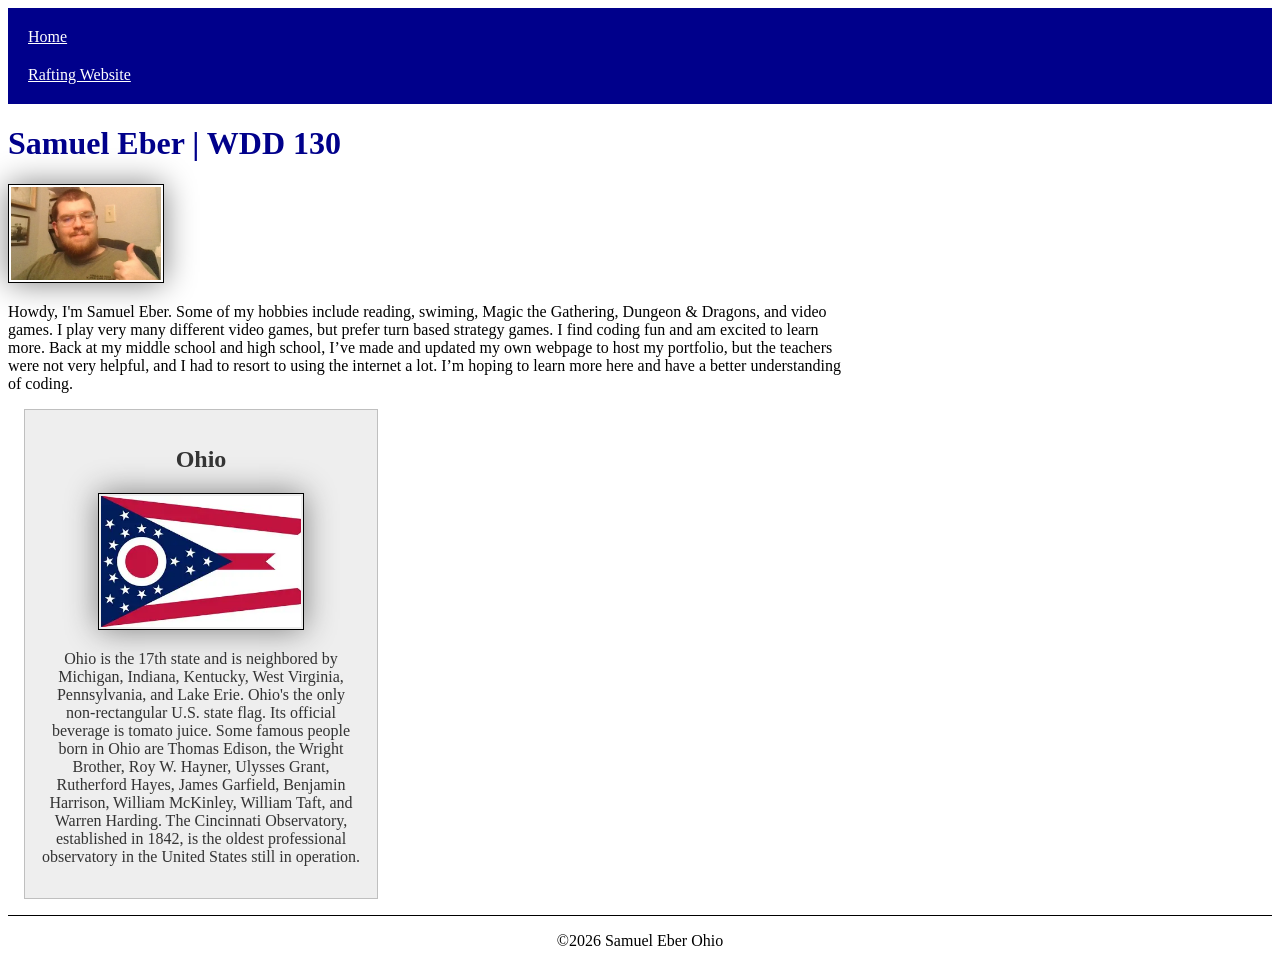
<file: index.html>
<!DOCTYPE html>
<html lang="en-US">

<head>
    <meta charset="UTF-8">
    <meta name="viewport" content="width=device-width, initial-scale=1.0">
    <title>Samuel Eber | WDD 130</title>
    <meta name="description" content="Samuel Eber, Ohio, College Project, BYU, WWD 130, Web Fundamentals">
    <meta name="author" content="Samuel Eber">
    <link rel="stylesheet" href="styles/styles.css">
</head>

<body>
    <header>
        <nav>
            <a href="index.html">Home</a>
            <a href="wwr/about.html">Rafting Website</a>
        </nav>
    </header>
    <main>
        <h1>Samuel Eber | WDD 130</h1>
        <img src="images/profile.jpg" alt="Samuel Eber" width="200">
        <p> Howdy, I'm Samuel Eber. Some of my hobbies include reading, swiming, Magic the Gathering, Dungeon & Dragons, and video games. I play very many different video games, but prefer turn based strategy games. I find coding fun and am excited to learn more. Back at my middle school and high school, I’ve made and updated my own webpage to host my portfolio, but the teachers were not very helpful, and I had to resort to using the internet a lot. I’m hoping to learn more here and have a better understanding of coding. </p>
    </main>
    <aside>
        <h2> Ohio </h2>
        <img src="images/ohio.jpg" alt="Ohio's Flag">
        <p> Ohio is the 17th state and is neighbored by Michigan, Indiana, Kentucky, West Virginia, Pennsylvania, and Lake Erie. Ohio's the only non-rectangular U.S. state flag. Its official beverage is tomato juice. Some famous people born in Ohio are Thomas Edison, the Wright Brother, Roy W. Hayner, Ulysses Grant, Rutherford Hayes, James Garfield, Benjamin Harrison, William McKinley, William Taft, and Warren Harding. The Cincinnati Observatory, established in 1842, is the oldest professional observatory in the United States still in operation. </p>
    </aside>
    <footer>
        <p>
            ©2026 Samuel Eber Ohio
        </p>
    </footer>
</body>

</html>
</file>
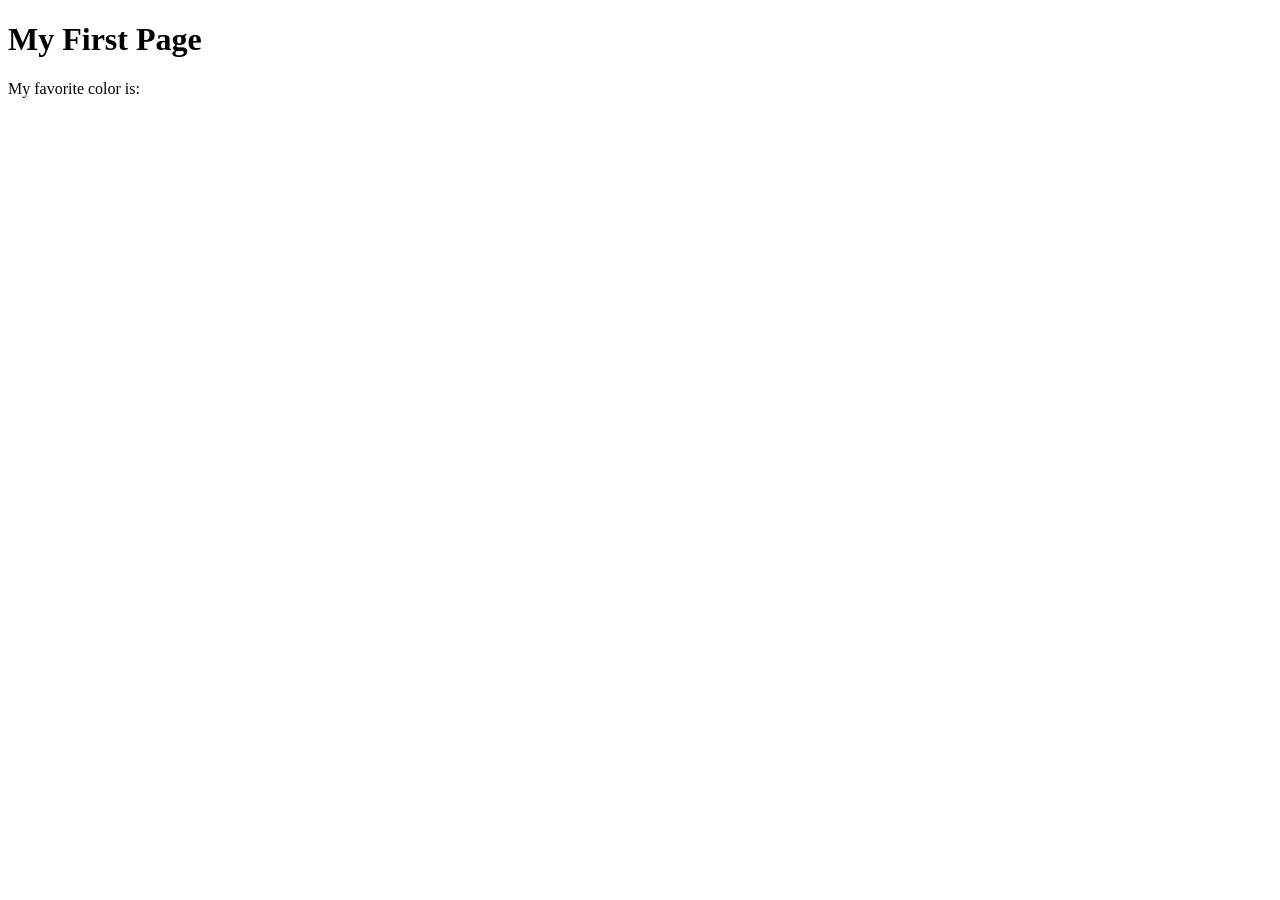
<file: week01/first-page.html>
<!DOCTYPE html>
<html lang="en">

<head>
    <meta charset="UTF-8">
    <meta name="viewport" content="width=device-width, initial-scale=1.0">
    <title>My First Page</title>
</head>

<body>
    <h1>My First Page</h1>
    <p>My favorite color is: </p>
</body>

</html>
</file>
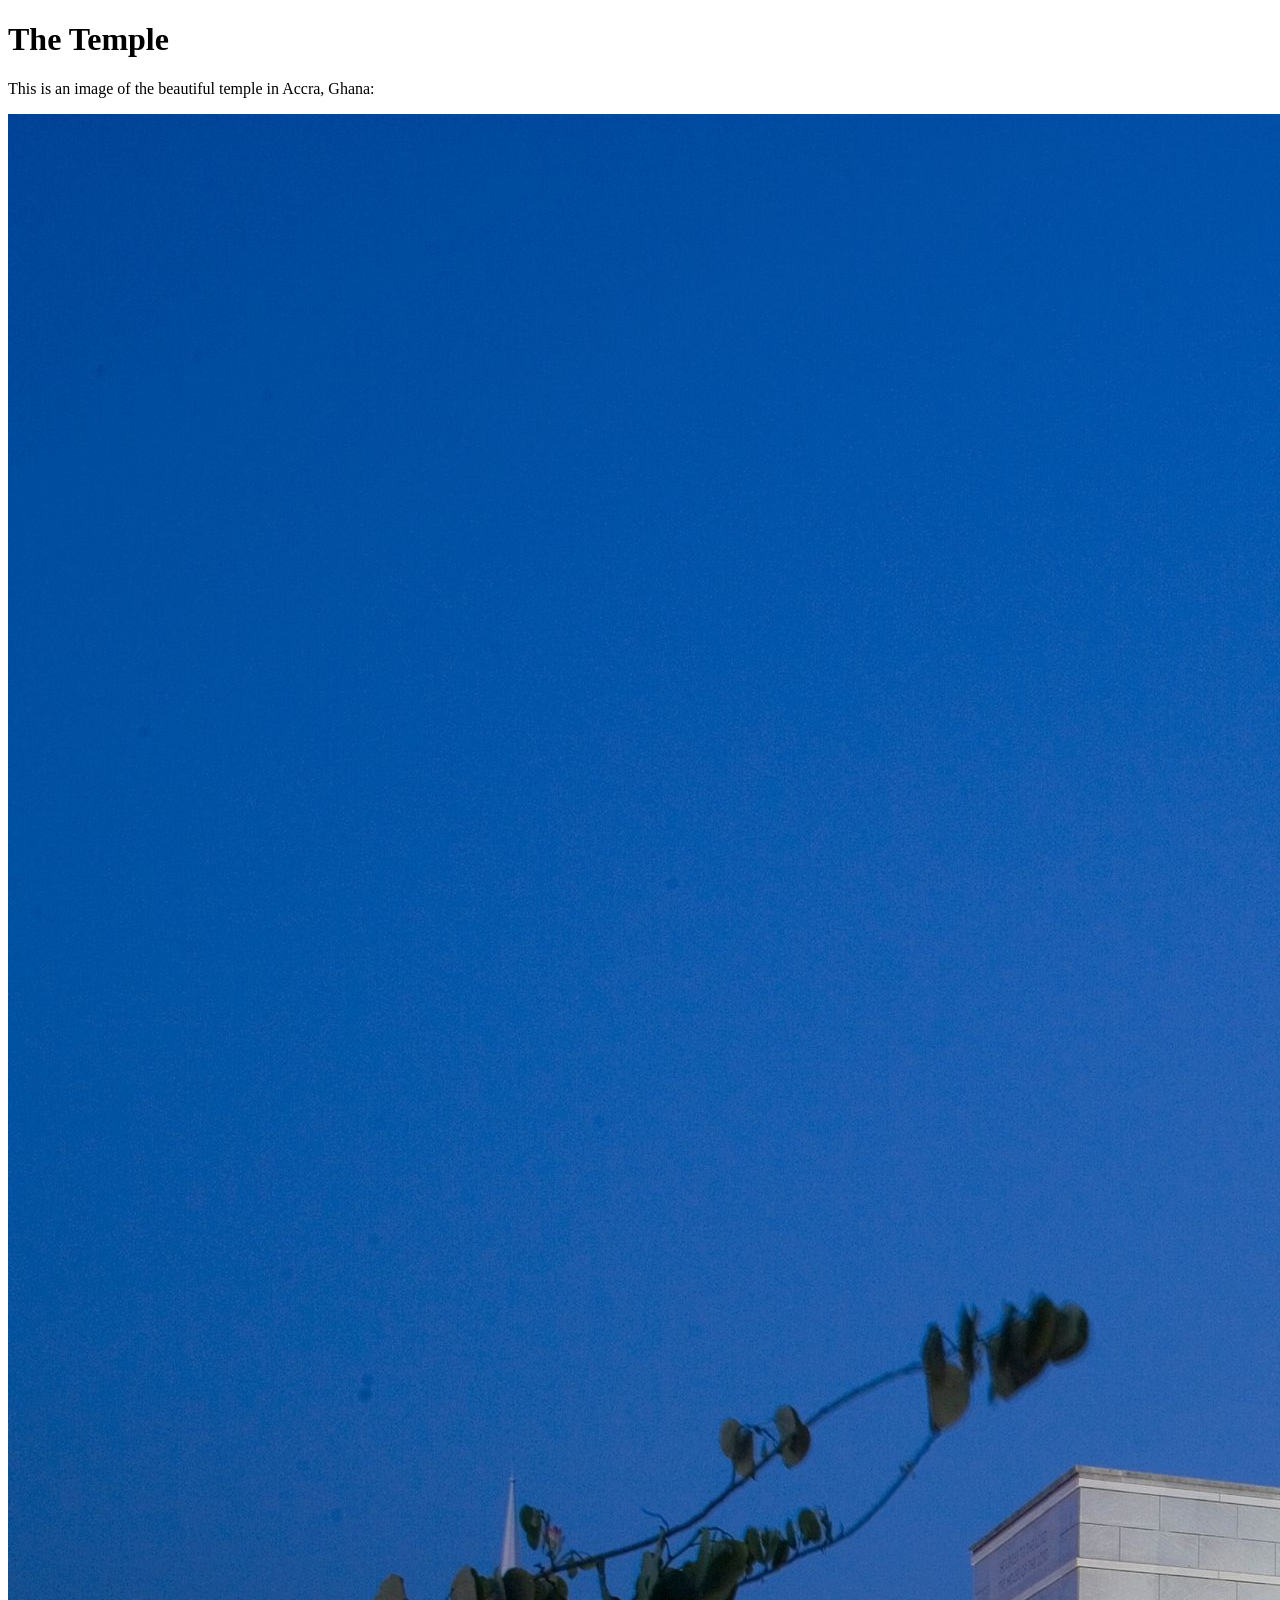
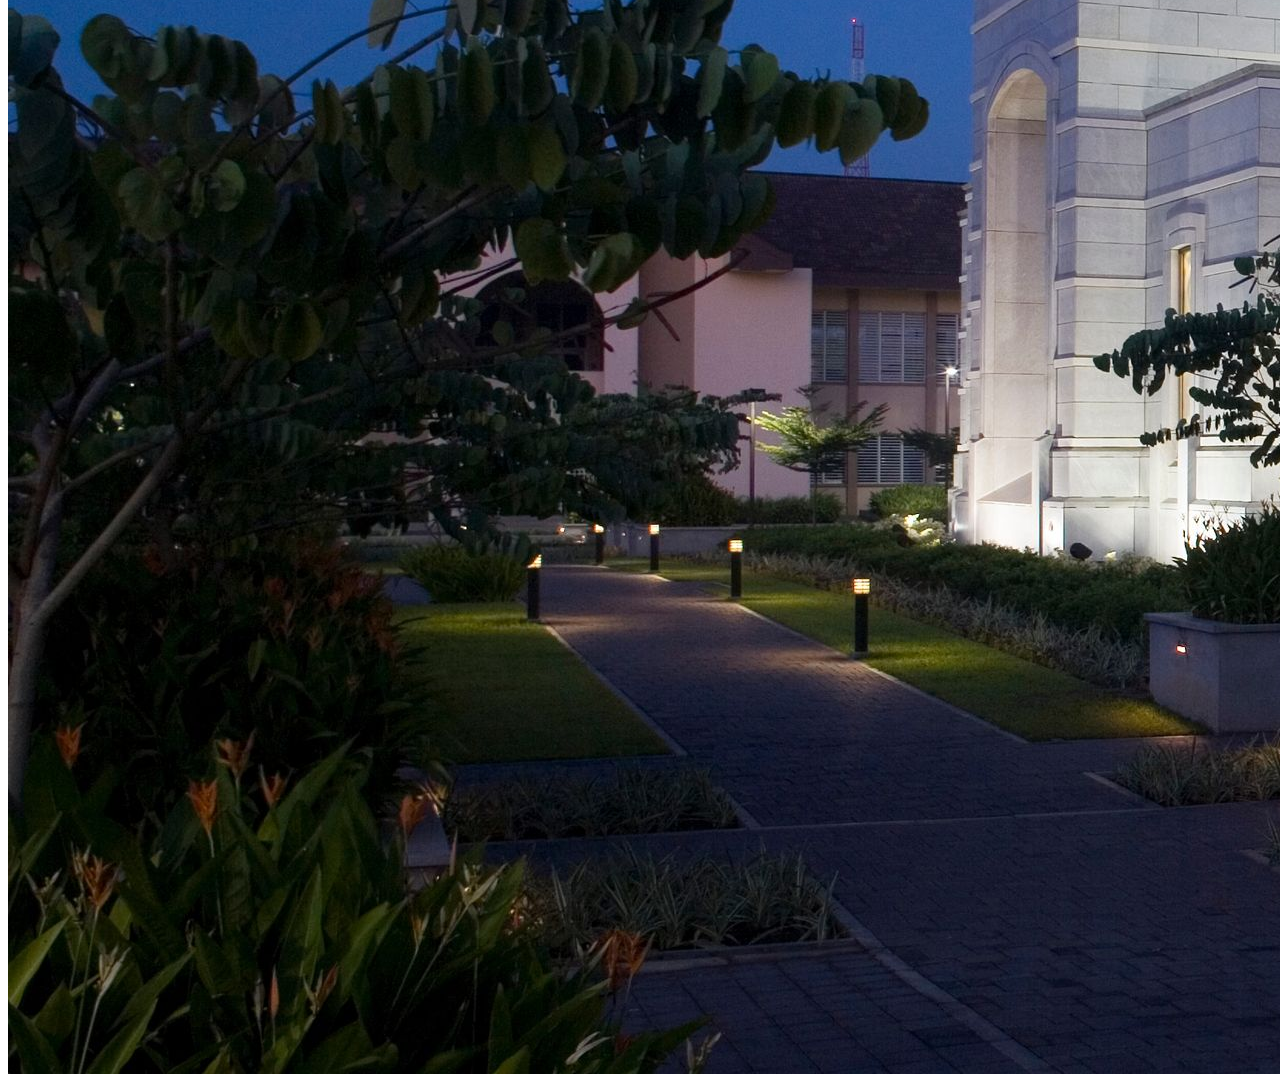
<file: week01/images.html>
<!DOCTYPE html>
<html lang="en">

<head>
    <meta charset="UTF-8">
    <meta name="viewport" content="width=device-width, initial-scale=1.0">
    <title>Temple Image</title>
</head>

<body>
    <h1>The Temple</h1>
    <p>This is an image of the beautiful temple in Accra, Ghana:</p>
    <img src="images/temple-large.jpeg" alt="The Accra Ghana Temple">

</body>

</html>
</file>
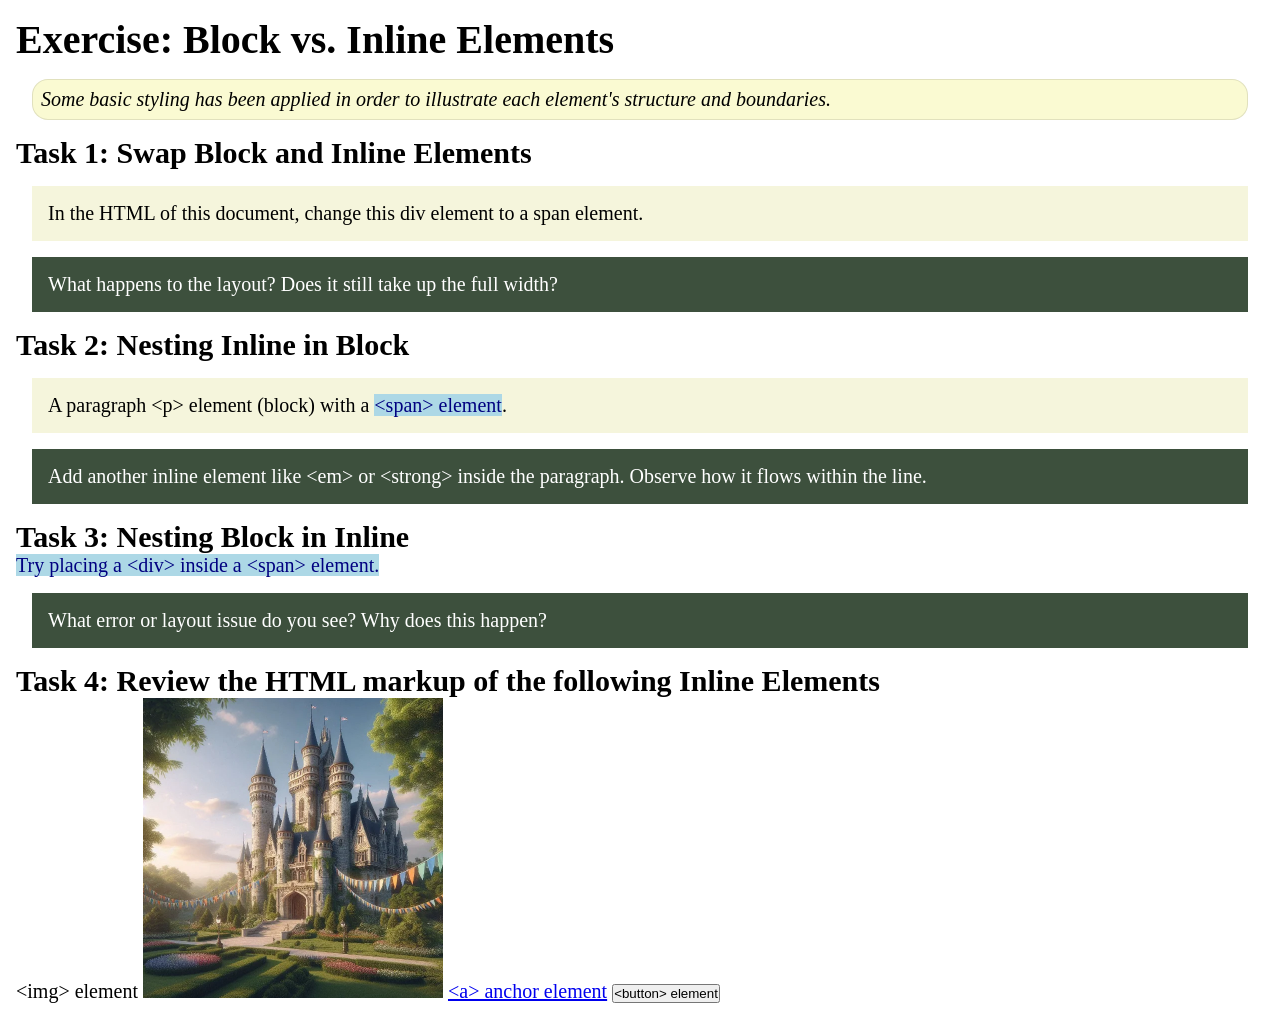
<file: week02/block-vs-inline.html>
<!DOCTYPE html>
<html lang="en">

<head>
    <meta charset="UTF-8">
    <meta name="viewport" content="width=device-width, initial-scale=1.0">
    <title>Exercise: Block vs. Inline Elements</title>
    <link rel="stylesheet" href="styles/block-vs-inline.css">
</head>

<body>
    <main>
        <h1>Exercise: Block vs. Inline Elements</h1>
        <p class="note">Some basic styling has been applied in order to illustrate each element's structure and boundaries.</p>

        <h2>Task 1: Swap Block and Inline Elements</h2>
        <div>In the HTML of this document, change this div element to a span element.</div>

        <p class="question">What happens to the layout? Does it still take up the full width?</p>

        <h2>Task 2: Nesting Inline in Block</h2>
        <p>A paragraph &lt;p&gt; element (block) with a <span>&lt;span&gt; element</span>.</p>
        <p class="question">Add another inline element like &lt;em&gt; or &lt;strong&gt; inside the paragraph. Observe how it flows within the line.</p>

        <h2>Task 3: Nesting Block in Inline</h2>
        <span>Try placing a &lt;div&gt; inside a &lt;span&gt; element.</span>
        <p class="question">What error or layout issue do you see? Why does this happen?</p>

        <h2>Task 4: Review the HTML markup of the following Inline Elements</h2>
        &lt;img&gt; element
        <img src="images/castle.webp" alt="placeholder image (images are inline)" width="300" height="300">
        <a href="https://churchofjesuschrist.org">&lt;a&gt; anchor element</a>
        <button type="button">&lt;button&gt; element</button>
    </main>
</body>

</html>
</file>
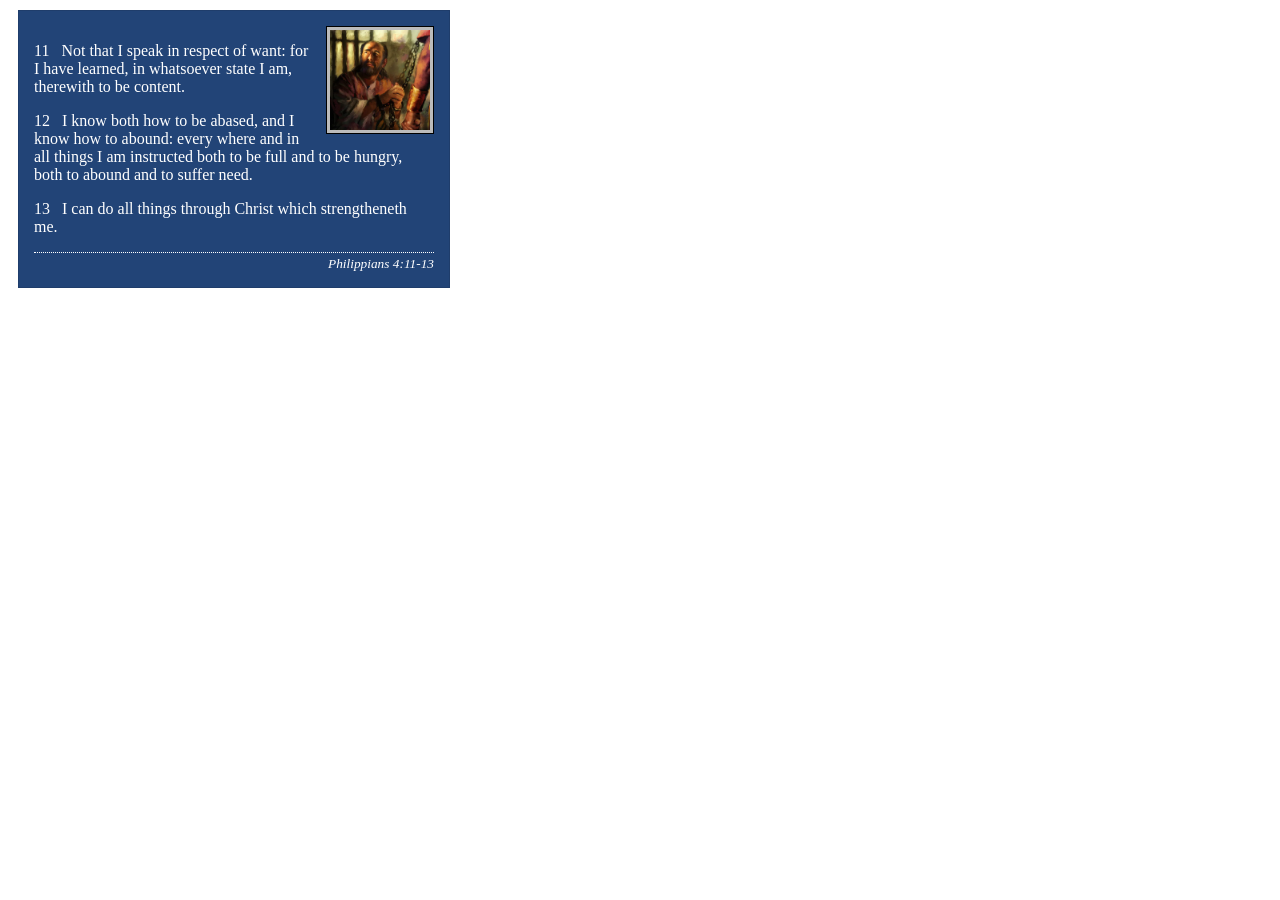
<file: week02/box-model-solution.html>
<!DOCTYPE html>
<html lang="en">

<head>
    <meta charset="UTF-8">
    <meta name="viewport" content="width=device-width, initial-scale=1.0">
    <title>Box Model Activity</title>
    <link rel="stylesheet" href="styles/box-model-solution.css">
</head>

<body>
    <main>
        <div class="callout">
            <img src="images/apostle-paul-imprisoned.webp" alt="Paul the Apostle - Imprisoned in Rome" width="200" height="200">
            <blockquote>
                <p>11 &nbsp; Not that I speak in respect of want: for I have learned, in whatsoever state I am, therewith to be content.</p>
                <p>12 &nbsp; I know both how to be abased, and I know how to abound: every where and in all things I am instructed both to be full and to be hungry, both to abound and to suffer need.</p>
                <p>13 &nbsp; I can do all things through Christ which strengtheneth me.</p>
            </blockquote>
            <cite>Philippians 4:11-13</cite>
        </div>
    </main>
</body>

</html>
</file>
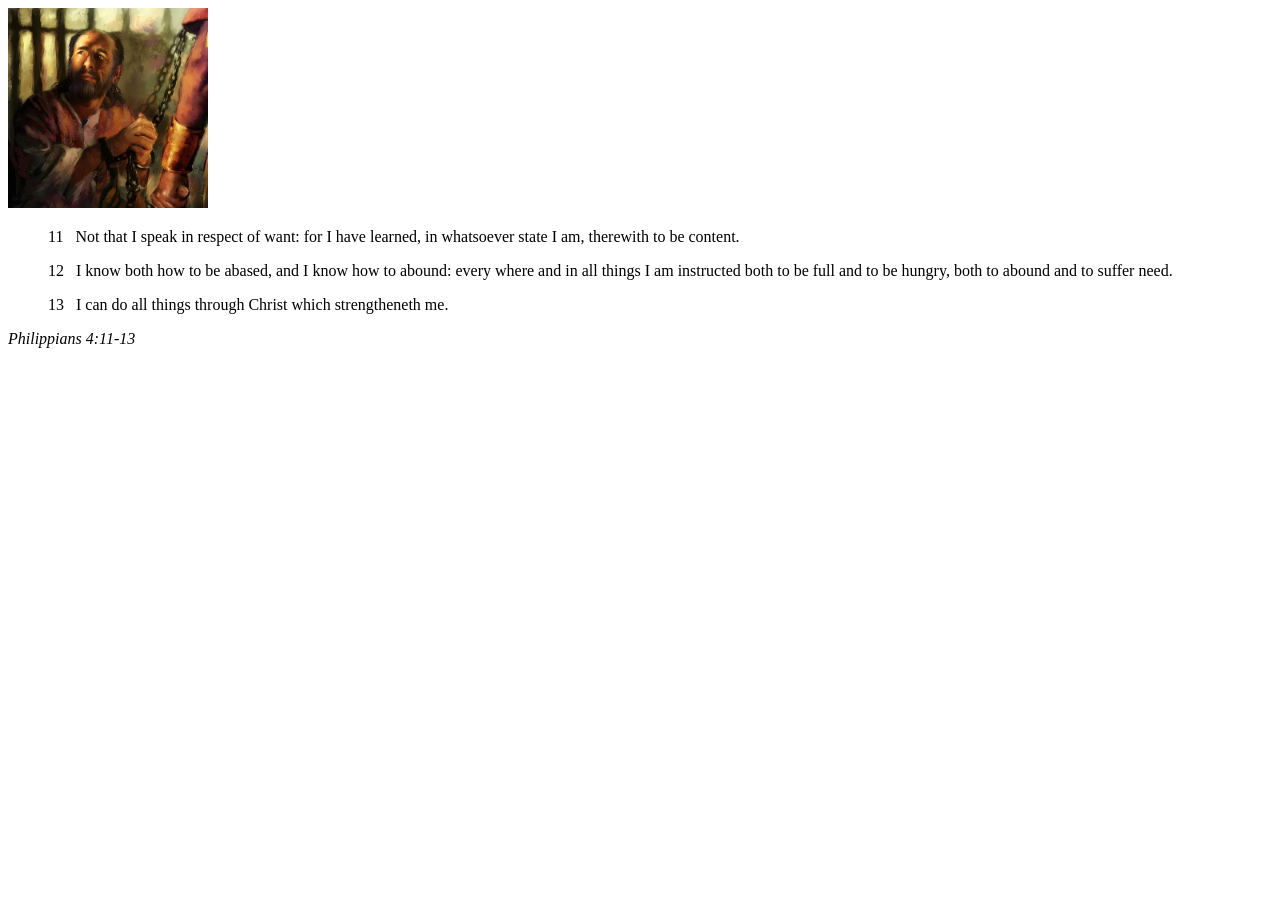
<file: week02/box-model.html>
<!DOCTYPE html>
<html lang="en">

<head>
    <meta charset="UTF-8">
    <meta name="viewport" content="width=device-width, initial-scale=1.0">
    <title>Box Model Activity</title>
</head>

<body>
    <main>
        <div class="callout">
            <img src="images/apostle-paul-imprisoned.webp" alt="Paul the Apostle - Imprisoned in Rome" width="200" height="200">
            <blockquote>
                <p>11 &nbsp; Not that I speak in respect of want: for I have learned, in whatsoever state I am, therewith to be content.</p>
                <p>12 &nbsp; I know both how to be abased, and I know how to abound: every where and in all things I am instructed both to be full and to be hungry, both to abound and to suffer need.</p>
                <p>13 &nbsp; I can do all things through Christ which strengtheneth me.</p>
            </blockquote>
            <cite>Philippians 4:11-13</cite>
        </div>
    </main>
</body>

</html>
</file>
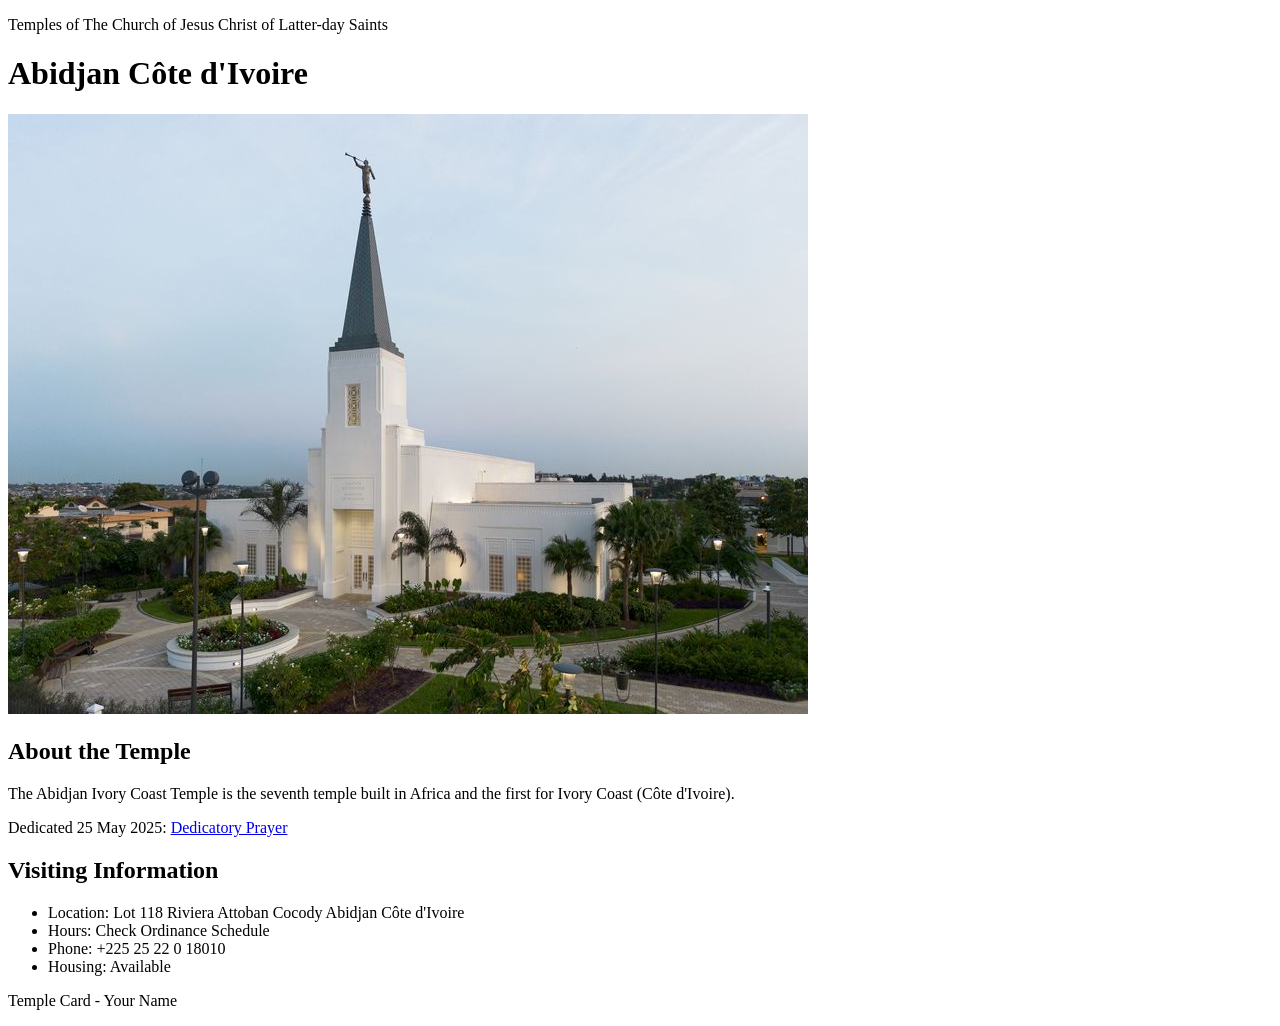
<file: week02/temple.html>
<!DOCTYPE html>
<html lang="en">

<head>
    <meta charset="UTF-8">
    <meta name="viewport" content="width=device-width, initial-scale=1.0">
    <title>Temple Card - Abidjan Côte d'Ivoire</title>
</head>

<body>
    <header>
        <p>Temples of The Church of Jesus Christ of Latter-day Saints</p>
    </header>
    <main>
        <h1>Abidjan Côte d'Ivoire</h1>
        <picture>
            <img src="images/abidjan-ivory-coast.jpeg" alt="Abidjan Côte d'Ivoire Temple">
        </picture>
        <section>
            <h2>About the Temple</h2>
            <p>The Abidjan Ivory Coast Temple is the seventh temple built in Africa and the first for Ivory Coast (Côte d'Ivoire).</p>
            <p>Dedicated 25 May 2025: <a href="https://www.churchofjesuschrist.org/temples/dedicatory-prayer/abidjan-ivory-coast-temple/2025-05-25?lang=eng" target="_blank" rel="noopener noreferrer">Dedicatory Prayer</a></p>
        </section>
        <section>
            <h2>Visiting Information</h2>
            <ul>
                <li>Location: Lot 118 Riviera Attoban Cocody Abidjan Côte d'Ivoire</li>
                <li>Hours: Check Ordinance Schedule</li>
                <li>Phone: +225 25 22 0 18010</li>
                <li>Housing: Available</li>
            </ul>
        </section>
    </main>
    <footer>
        <p>Temple Card - Your Name</p>
    </footer>
</body>

</html>
</file>
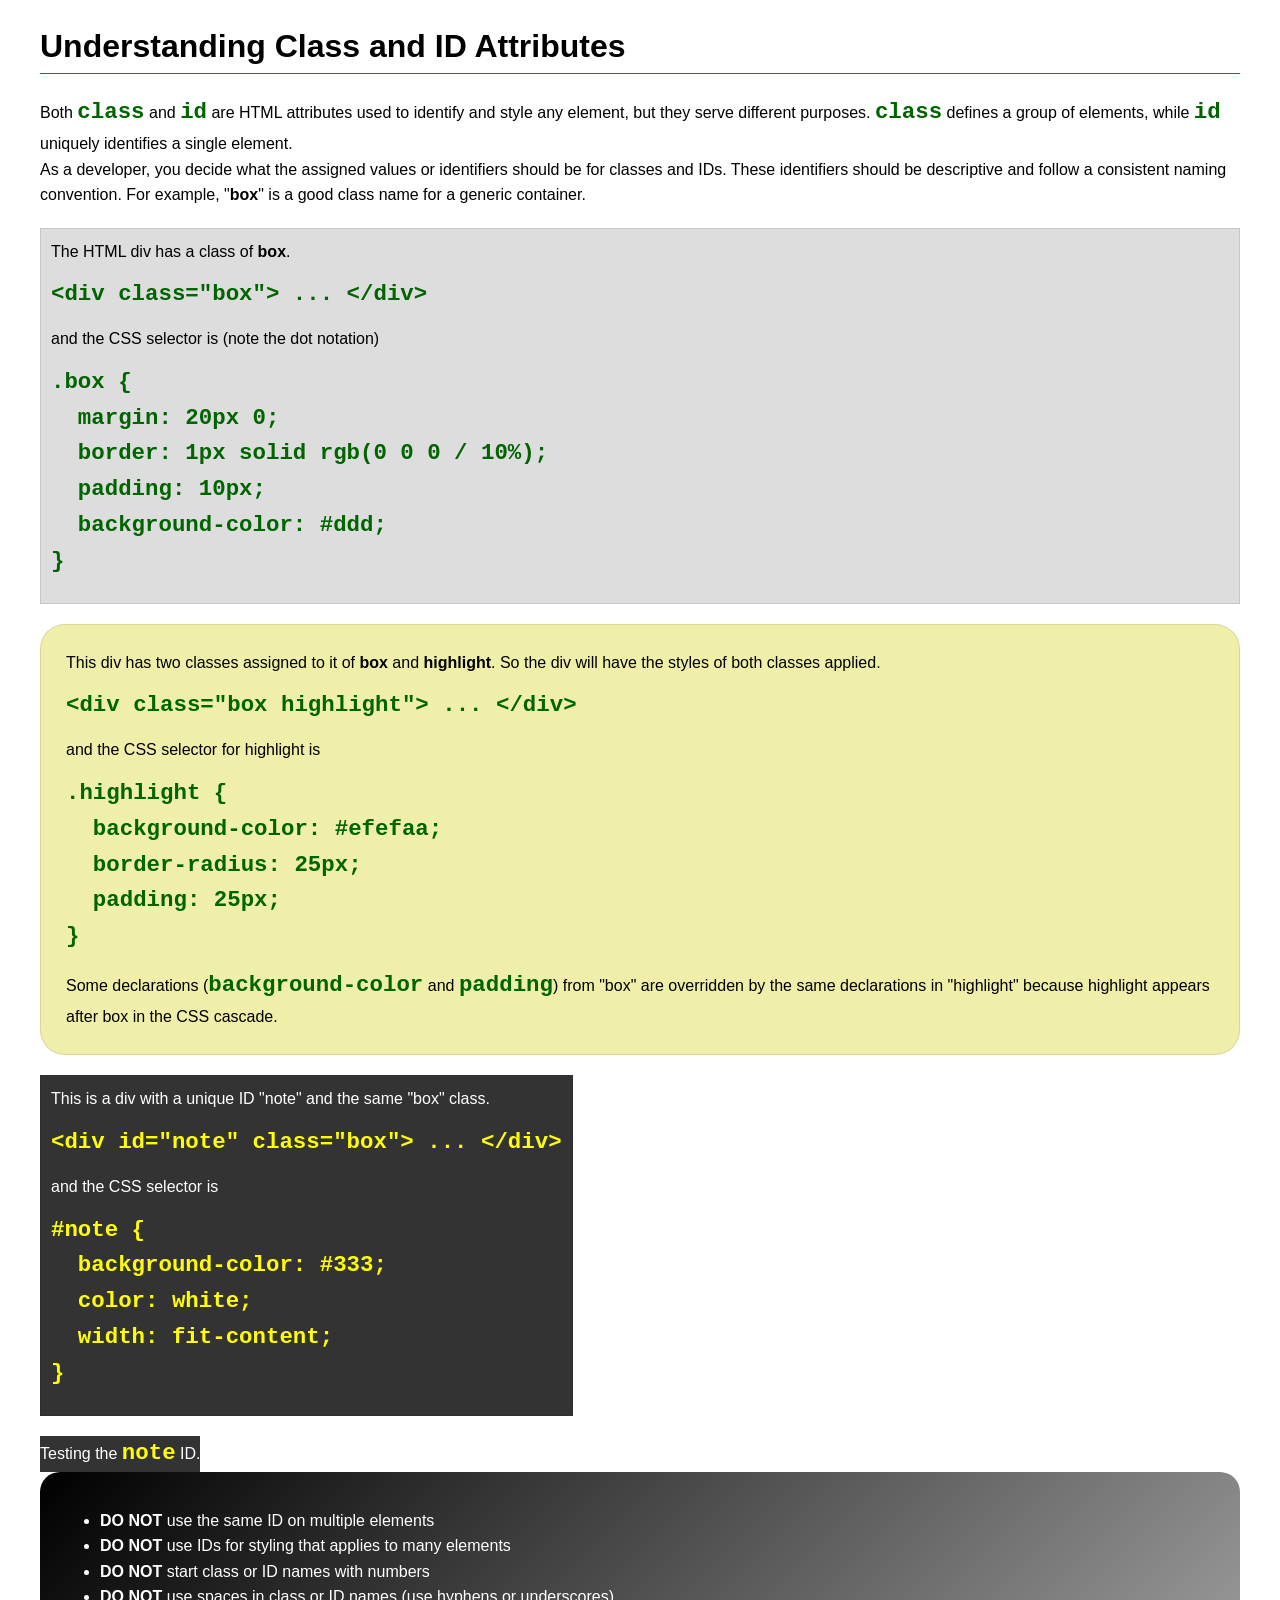
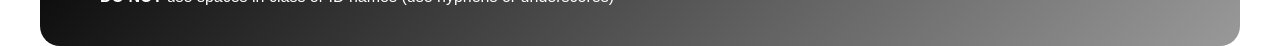
<file: week03/class-and-id.html>
<!DOCTYPE html>
<html lang="en">

<head>
    <meta charset="UTF-8">
    <meta name="viewport" content="width=device-width, initial-scale=1.0">
    <title>Class vs ID Attributes</title>
    <link rel="stylesheet" href="styles/class-and-id.css">
</head>

<body>
    <h1>Understanding Class and ID Attributes</h1>
    <p>Both <code>class</code> and <code>id</code> are HTML attributes used to identify and style any element, but they serve different purposes. <code>class</code> defines a group of elements, while <code>id</code> uniquely identifies a single element.</p>
    <p>As a developer, you decide what the assigned values or identifiers should be for classes and IDs. These identifiers should be descriptive and follow a consistent naming convention. For example, "<strong>box</strong>" is a good class name for a generic container.</p>
    <div class="box">
        <p>The HTML div has a class of <strong>box</strong>.</p>
        <pre><code class="html">&lt;div class="box"&gt; ... &lt;/div&gt;</code></pre>
        and the CSS selector is (note the dot notation)
        <pre><code class="css">.box {
  margin: 20px 0;
  border: 1px solid rgb(0 0 0 / 10%);
  padding: 10px;
  background-color: #ddd; 
}</code></pre>
    </div>

    <div class="box highlight">
        <p>This div has two classes assigned to it of <strong>box</strong> and <strong>highlight</strong>. So the div will have the styles of both classes applied.</p>
        <pre><code class="html">&lt;div class="box highlight"&gt; ... &lt;/div&gt;</code></pre>
        and the CSS selector for highlight is
        <pre><code class="css">.highlight {
  background-color: #efefaa;
  border-radius: 25px;
  padding: 25px;
}</code></pre>
        <p>Some declarations (<code>background-color</code> and <code>padding</code>) from "box" are overridden by the same declarations in "highlight" because highlight appears after box in the CSS cascade.</p>
    </div>

    <div id="note" class="box">
        <p>This is a div with a unique ID "note" and the same "box" class.</p>
        <pre><code class="html">&lt;div id="note" class="box"&gt; ... &lt;/div&gt;</code></pre>
        and the CSS selector is
        <pre><code class="css">#note {
  background-color: #333;
  color: white;
  width: fit-content;
}</code></pre>
    </div>

    <div id="note">
        <p>Testing the <code>note</code> ID.</p>
    </div>

    <section id="best-practice">
        <ul>
            <li><strong>DO NOT</strong> use the same ID on multiple elements</li>
            <li><strong>DO NOT</strong> use IDs for styling that applies to many elements</li>
            <li><strong>DO NOT</strong> start class or ID names with numbers</li>
            <li><strong>DO NOT</strong> use spaces in class or ID names (use hyphens or underscores)</li>
        </ul>
    </section>

</body>

</html>
</file>
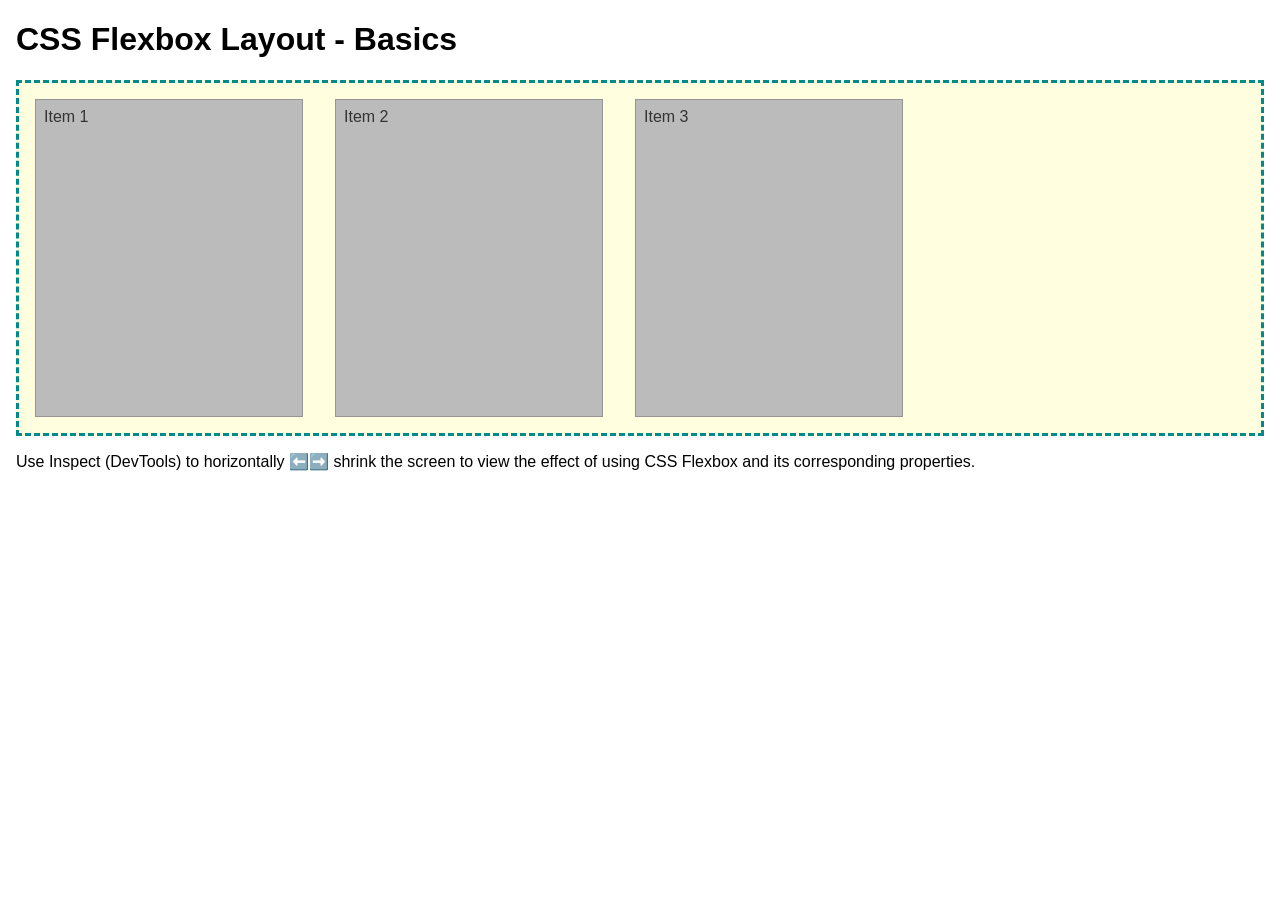
<file: week04/flexbox-layout.html>
<!DOCTYPE html>
<html lang="en">

<head>
    <meta charset="UTF-8">
    <meta name="viewport" content="width=device-width, initial-scale=1.0">
    <title>CSS Flexbox Layout - Basics</title>
    <link rel="stylesheet" href="styles/flexbox.css">
</head>

<body>
    <main>
        <h1>CSS Flexbox Layout - Basics</h1>
        <div class="flex-container">
            <div class="flex-item item1">Item 1</div>
            <div class="flex-item item2">Item 2</div>
            <div class="flex-item item3">Item 3</div>
        </div>
        <p>Use Inspect (DevTools) to horizontally ⬅️➡️ shrink the screen to view the effect of using CSS Flexbox and its corresponding properties.</p>
    </main>
</body>

</html>
</file>
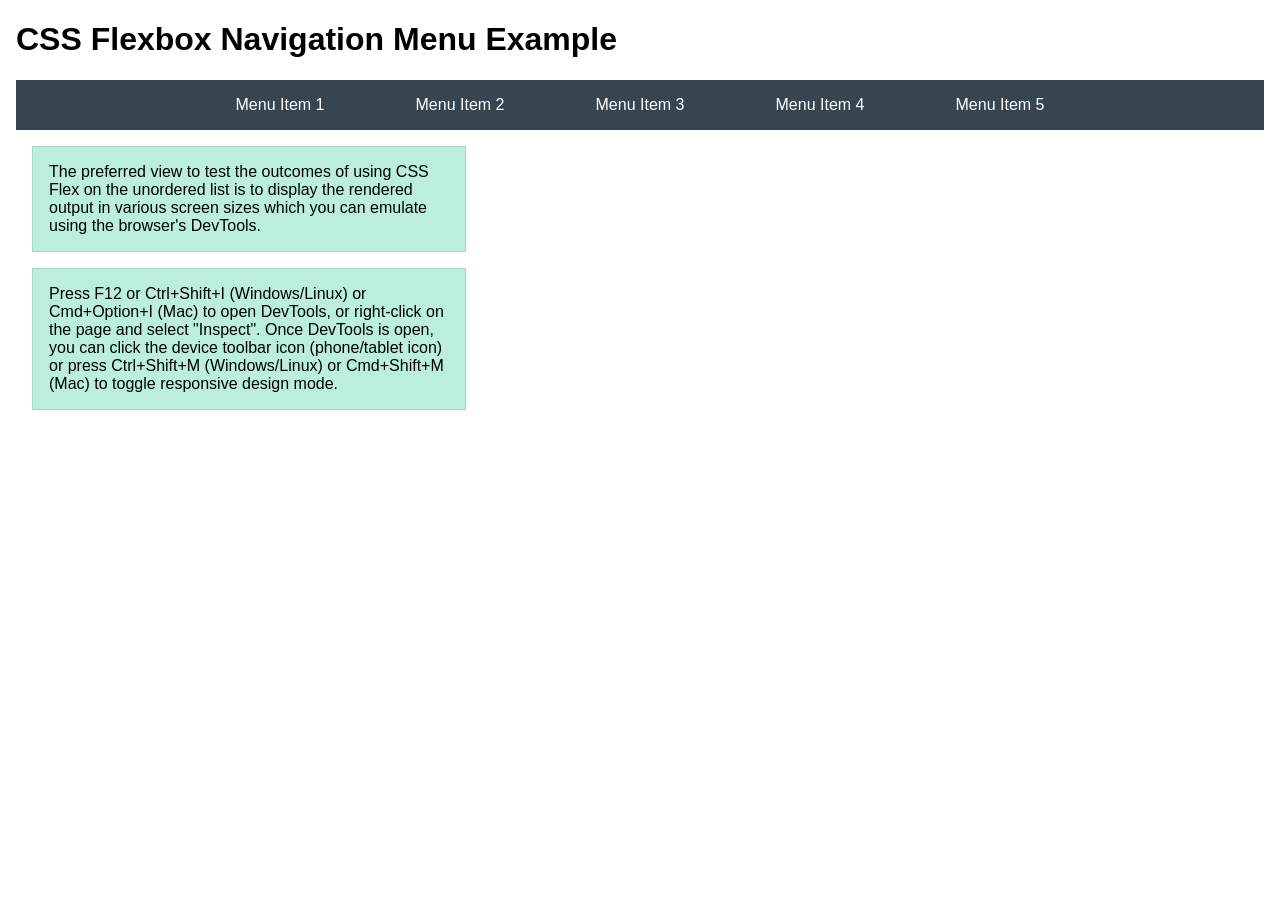
<file: week04/flexbox-menu.html>
<!DOCTYPE html>
<html lang="en">

<head>
    <meta charset="UTF-8">
    <meta name="viewport" content="width=device-width, initial-scale=1.0">
    <title>CSS Flexbox - Navigation Menu</title>
    <link rel="stylesheet" href="styles/flexbox-menu.css">
</head>

<body>
    <main>
        <h1>CSS Flexbox Navigation Menu Example</h1>
        <nav>
            <ul>
                <li><a href="#">Menu Item 1</a></li>
                <li><a href="#">Menu Item 2</a></li>
                <li><a href="#">Menu Item 3</a></li>
                <li><a href="#">Menu Item 4</a></li>
                <li><a href="#">Menu Item 5</a></li>
            </ul>
        </nav>
        <p>The preferred view to test the outcomes of using CSS Flex on the unordered list is to display the rendered output in various screen sizes which you can emulate using the browser's DevTools.</p>

        <p>Press F12 or Ctrl+Shift+I (Windows/Linux) or Cmd+Option+I (Mac) to open DevTools, or right-click on the page and select "Inspect". Once DevTools is open, you can click the device toolbar icon (phone/tablet icon) or press Ctrl+Shift+M (Windows/Linux) or Cmd+Shift+M (Mac) to toggle responsive design mode.</p>
    </main>
</body>

</html>
</file>
<file: styles/styles.css>
nav {
    background-color: darkblue;
    padding: 10px;
}

nav a {
    color: white;
    display: block;
    padding: 10px;
}

h1 {
    color: darkblue;
}

img {
    width: 150px;
    height: auto;
    border: 1px solid black;
    padding: 2px;
    box-shadow: 0 0 30px gray;
}

main {
    max-width: 840px;
}

p {
    padding: 0;
}

aside {
    width: 20rem;
    margin: 1rem;
    border: 1px solid rgb(0 0 0 / 0.2);
    padding: 1rem;
    background-color: #eee;
    color: #333;
    text-align: center;
}

aside img {
    width: 200px;
    height: auto;
}

main img {
    width: 150px;
    height: auto;
    border: 1px solid black;
    padding: 2px;
    box-shadow: 0 0 30px gray;
}

footer {
    margin-top: 15px;
    border-top: 1px solid #000;
    text-align: center;
}
</file>
<file: week02/styles/block-vs-inline.css>
* {
    margin: 0;
    padding: 0;
}

body {
    font-size: 20px;
    margin: 1rem;
}

p,
div {
    background-color: beige;
    margin: 1rem;
    padding: 1rem;
}

span {
    color: navy;
    background-color: lightblue;
}

code {
    margin: 0;
    padding: 0;
    color: green;
    font-size: 1.2rem;
}

.note {
    font-style: italic;
    background-color: lightgoldenrodyellow;
    border-radius: 1rem;
    border: 1px solid rgb(0 0 0 / 10%);
    margin: 1rem;
    padding: .5rem;
}

.question {
    background-color: #3d503d;
    color: #fff;
}
</file>
<file: week02/styles/box-model-solution.css>
.callout {
    max-width: 400px;
    margin: 10px;
    border: 1px solid rgb(0 0 0 / 10%);
    padding: 15px;
    background-color: #247;
    color: #fff;
}

.callout img {
    float: right;
    margin: 0 0 10px 15px;
    border: 1px solid #000;
    padding: 3px;
    background-color: #bbb;
    width: 100px;
    height: auto;
}

blockquote {
    margin: 0;
}

cite {
    display: block;
    border-top: 1px dotted #fff;
    padding-top: 3px;
    text-align: right;
    font-size: smaller;
}
</file>
<file: week03/styles/class-and-id.css>
body {
    font-family: Arial, sans-serif;
    line-height: 1.6;
    margin: 0;
    padding: 0 40px;
}

h1 {
    border-bottom: 1px solid rgb(0 110 182);
    padding-bottom: 0;
}

p {
    margin: 0;
}

code {
    color: darkgreen;
    font-weight: 700;
    font-size: 1.4rem;
}

/* Class examples - can be reused */
.box {
    margin: 20px 0;
    border: 1px solid rgb(0 0 0 / 10%);
    padding: 10px;
    background-color: #ddd;
    /* this is shorthand for #dddddd */
}

.highlight {
    background-color: #efefaa;
    border-radius: 25px;
    padding: 25px;
}

/* ID examples - should be unique */

#note {
    background-color: #333;
    color: white;
    width: fit-content;
}

#note code {
    color: yellow;
}

#best-practice {
    background: linear-gradient(135deg, #000 0%, #999 100%);
    color: white;
    border-radius: 20px;
    padding: 20px;
}
</file>
<file: week04/styles/flexbox.css>
body {
    font-family: Helvetica, Arial, sans-serif;
    margin: 1rem;
}

.flex-container {
    border: 3px dashed darkcyan;
    background-color: lightyellow;
    display: flex;
    flex-wrap: wrap;
}

.flex-item {
    width: 250px;
    margin: 1rem;
    border: 1px solid rgb(0 0 0 / 20%);
    padding: 0.5rem;
    background-color: #bbb;
    color: #333;
}

.item1 {
    min-height: 100px;
}

.item2 {
    min-height: 200px;
}

.item3 {
    min-height: 300px;
}
</file>
<file: week04/styles/flexbox-menu.css>
body {
    font-family: Helvetica, Arial, sans-serif;
    margin: 1rem;
}

nav {
    background-color: #36454f;
}

nav ul {
    list-style-type: none;
    display: flex;
    flex-wrap: wrap;
    max-width: 900px;
    margin: 0 auto;
    padding: 0;
    justify-content: space-around;
    align-items: center;
}

nav a {
    display: block;
    color: #fff;
    text-align: center;
    padding: 1rem;
    text-decoration: none;
}

p {
    margin: 1rem;
    border: 1px solid rgb(0 0 0 / 10%);
    padding: 1rem;
    background-color: #bed;
    max-width: 400px;
}
</file>
